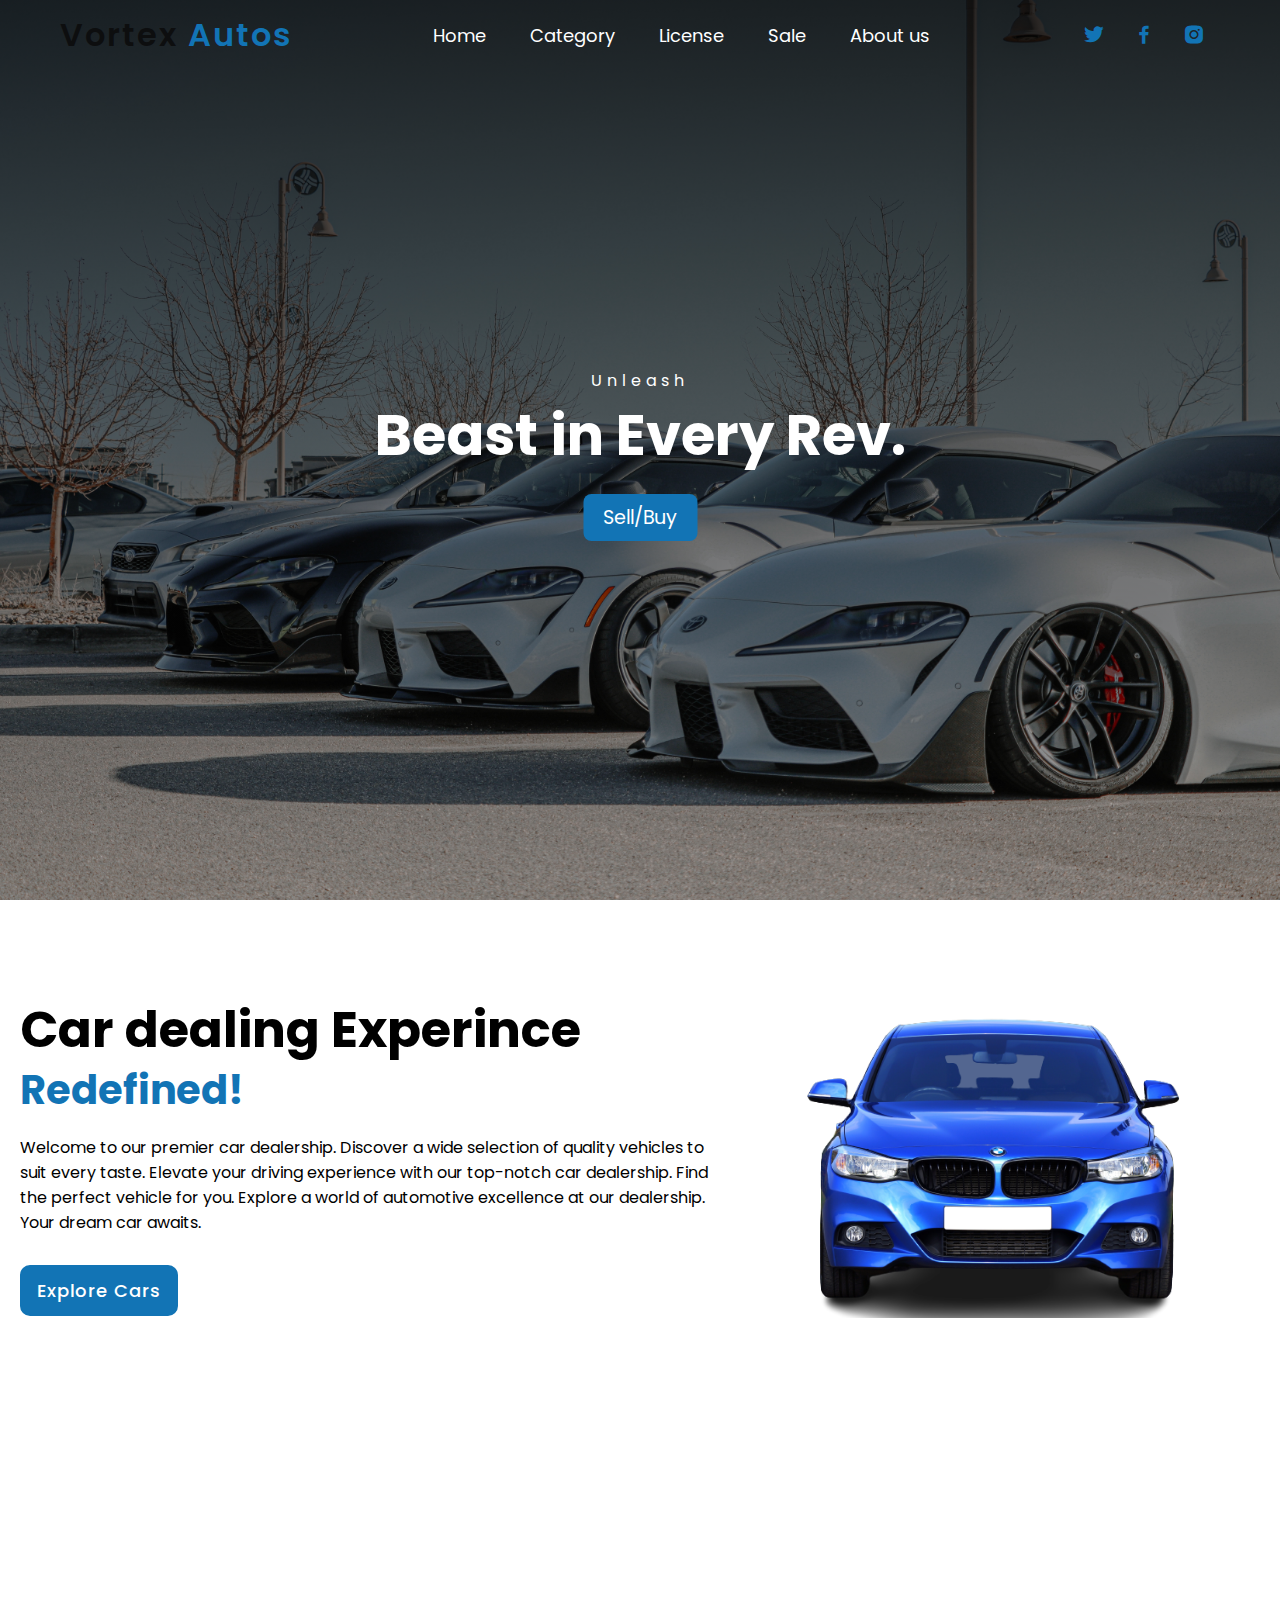
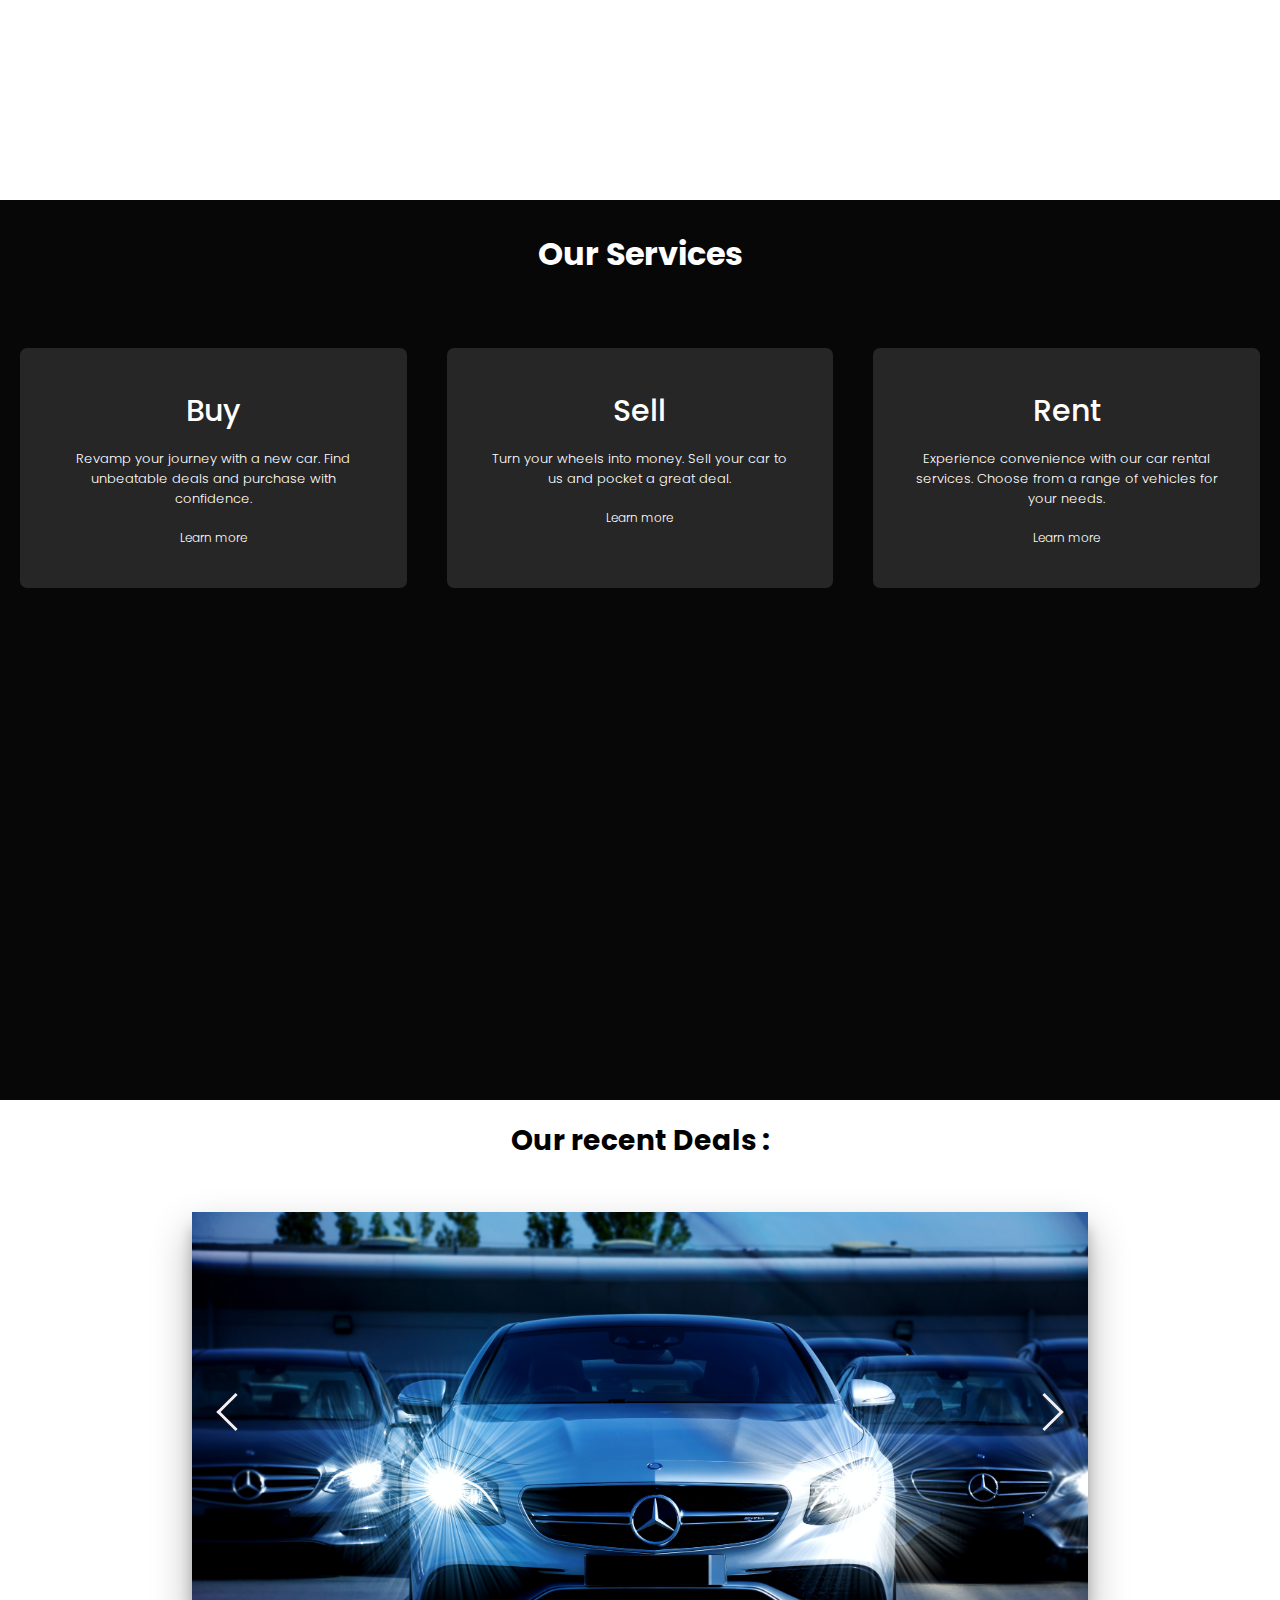
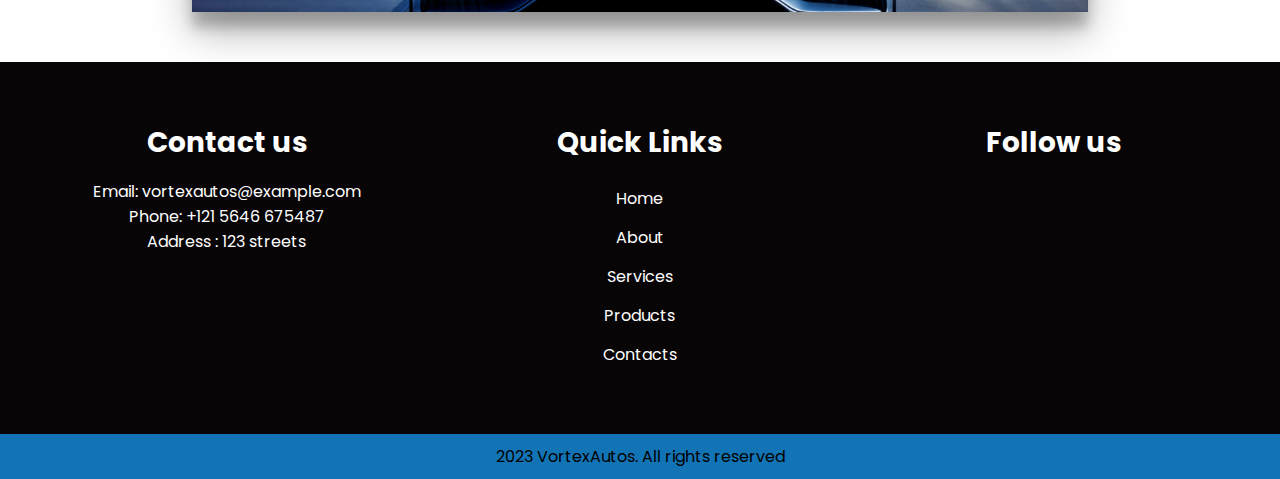
<file: codsoft_task1/index.html>
<!DOCTYPE html>
<html lang="en">
<head>
    <meta charset="UTF-8">
    <meta name="viewport" content="width=device-width, initial-scale=1.0">
    <title>Landing page</title>
    <link rel="stylesheet" href="style.css">
    <link href='https://unpkg.com/boxicons@2.1.4/css/boxicons.min.css' rel='stylesheet'>
    <link rel="stylesheet" href="https://cdnjs.cloudflare.com/ajax/libs/font-awesome/6.4.2/css/all.min.css" integrity="sha512-z3gLpd7yknf1YoNbCzqRKc4qyor8gaKU1qmn+CShxbuBusANI9QpRohGBreCFkKxLhei6S9CQXFEbbKuqLg0DA==" crossorigin="anonymous" referrerpolicy="no-referrer" />
</head>
<body>
    <header>
        <nav>
            <div class="logo">
                Vortex <span>Autos</span>
            </div>
            <div class="menu">
                <a href="#">Home</a>
                <a href="#">Category</a>
                <a href="#">License</a>
                <a href="#">Sale</a>
                <a href="#">About us</a>
                
            </div>
            <div class="social">
                <a href="#"><i class='bx bxl-twitter'></i></a>
                <a href="#"><i class='bx bxl-facebook'></i></a>
                <a href="#"><i class='bx bxl-instagram-alt'></i></a>

            </div>
        </nav>
    
  
        
        <section class="heading">
            <span>Unleash</span>
            <h1> Beast in Every Rev.</h1>
            <br>
            <a href="#">Sell/Buy</a>
        </section>
    </header>
    <section class="home">
        <div class="home-left">
            <h2>Car dealing Experince</h2>
            <h3> Redefined!</h3>
            <p>Welcome to our premier car dealership. Discover a wide selection of quality vehicles to suit every taste.
                Elevate your driving experience with our top-notch car dealership. Find the perfect vehicle for you.
                Explore a world of automotive excellence at our dealership. Your dream car awaits.
                </p>
            <a href="#" class="btn">Explore Cars</a>

        </div>
        <div class="home-right">
            <img src="./pic/right-car.png" alt="car">
        </div>
      
    </section>
    <!---------------services-->

    <div id="services">
        <div class="our services">
            <h1 class="sub-title">Our Services</h1>
            <div class="services-list">
                <div>
                   
                   
                    <h2>Buy</h2>
                    <p>Revamp your journey with a new car. Find unbeatable deals and purchase with confidence.</p>
                    <a href="#">Learn more</a>
                    
                </div>
                <div>
                   
                    <h2>Sell</h2>
                    <p>Turn your wheels into money. Sell your car to us and pocket a great deal.</p>
                    <a href="#">Learn more</a>
                </div><div>
                    
                    <h2>Rent</h2>
                    <p>Experience convenience with our car rental services. Choose from a range of vehicles for your needs.</p>
                    <a href="#">Learn more</a>
                </div>
            </div>
        </div>
    </div>

    <!------------crousel-------->

   <section class="crousel">
    <div class="feature">
        <h3>Our recent Deals :</h3>
    </div>
    <div class="crousel-wrapper">
        <span id="item-1"></span>
        <span id="item-2"></span>
        <span id="item-3"></span>
        <div class="crousel-item item-1">
            <a href="#item-3" class="arrow-prev arrow"></a>
            <a href="#item-2" class="arrow-next arrow"></a>
        </div>
        <div class="crousel-item item-2">
            <a href="#item-1" class="arrow-prev arrow"></a>
            <a href="#item-3" class="arrow-next arrow"></a>
        </div> 
        <div class="crousel-item item-3">
            <a href="#item-2" class="arrow-prev arrow"></a>
            <a href="#item-1" class="arrow-next arrow"></a>
        </div>
    </div>

   </section>

   <footer>
    <div class="container">
        <div class="footer-container">
            <h3>Contact us</h3>
            <p>Email: vortexautos@example.com</p>
            <p>Phone: +121 5646 675487</p>
            <p>Address : 123 streets</p>
        </div>
        <div class="footer-content">
            <h3>Quick Links</h3>
            <ul class="list">
                <li><a href="#">Home</a></li>
                <li><a href="#">About</a></li>
                <li><a href="#">Services</a></li>
                <li><a href="#">Products</a></li>
                <li><a href="#">Contacts</a></li>
            </ul>
        </div>
        <div class="social-icons">
            <h3>Follow us</h3>
            <li><a href="#"><i class="fa-brands fa-facebook"></i></a></li>
            <li><a href="#"><i class="fa-brands fa-twitter" style="color: #1a8ae0;"></i></a></li>
            <li><a href="#"><i class="fa-brands fa-instagram" style="color: #d251ba;"></i></a></li>
            <li><a href="#"><i class="fa-brands fa-linkedin" style="color: #153061;"></i></a></li>
        </div>
    </div>
    <div class="bottom-bar">
        <p><i class="fa-regular fa-copyright"></i>2023 VortexAutos. All rights reserved</p>
    </div>
   </footer>
    

   
   
   
</body>
</html>
</file>
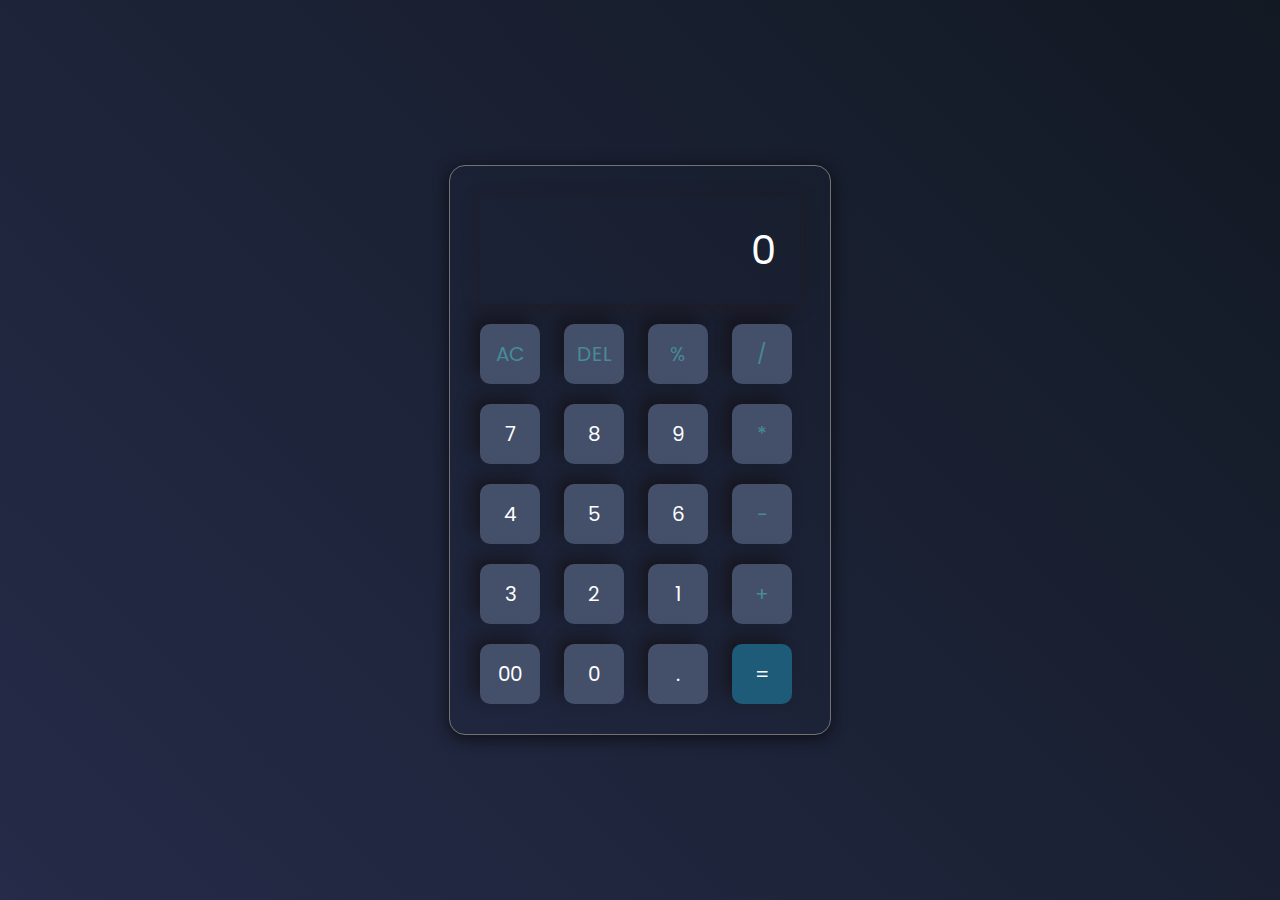
<file: codsoft_task3/index.html>
<!DOCTYPE html>
<html lang="en">
<head>
    <meta charset="UTF-8">
    <meta name="viewport" content="width=device-width, initial-scale=1.0">
    <title>calculator</title>
    <link rel="stylesheet" href="style.css">
</head>
<body>
    <div class="calculator">
        <input type="text" id="inputbox" placeholder="0">
        <div>
            <button class="operator">AC</button>
            <button class="operator">DEL</button>
            <button  class="operator">%</button>
            <button  class="operator">/</button>
        </div>
        <div>
            <button>7</button>
            <button>8</button>
            <button>9</button>
            <button  class="operator">*</button>
        </div>
        <div>
            <button>4</button>
            <button>5</button>
            <button>6</button>
            <button  class="operator">-</button>
        </div>
        <div>
            <button>3</button>
            <button>2</button>
            <button>1</button>
            <button class="operator">+</button>
        </div>
        <div>
            <button>00</button>
            <button>0</button>
            <button>.</button>
            <button class="equal-btn">=</button>
        </div>
    </div>
    <script src="script.js"></script>
</body>
</html>
</file>
<file: codsoft_task1/style.css>
@import url('https://fonts.googleapis.com/css2?family=Libre+Baskerville&family=Poppins:wght@400;500&display=swap');

*{
    padding: 0; margin: 0; box-sizing: border-box;
    font-family: 'Poppins', sans-serif;
}
header{
    width: 100%;
    height: 100vh;
    background: linear-gradient(rgba(0,0,0,0.8),rgba(0,0,0,0.2)) ,  url(./pic/pexels-jacob-moore-11546093.jpg);
    background-size: cover;
    font-family: sans-serif;
   
}
nav{
    width: 100%;
    height: 70px;
    
   
    color:white;
    display: flex;
    justify-content: space-around;
    align-items: center;

}

.logo{
    font-weight: 600;
    font-size: 2rem;
    letter-spacing: 2px;
    color: #0d0e0f;
   
}
.logo span{
    color:#1274b5 ;
}

.menu a{
  
  
    text-decoration: none;
    color: white;
    padding: 10px 20px;
    font-size: 18px;
    position: relative;

}
.menu a:before{
    content: '';
    position: absolute;
    top: 0;
    left: 0;
    width: 0%;
    height: 100%;
    border-bottom: 2px solid #1274b5;
    
  
}
.menu a:hover:before{
    width: 90%;
    
}
.social{
width: 150px;
    height: 50px;
    display: flex;
    justify-content: space-between;}

.social a{
    display: inline-flex;
    width: 50px;
    height: 50px;
    text-decoration: none;
    background: transparent;
    padding: 10px 10px;
    align-items: center;
    border: 2px solid transparent;
  
    transition: .5s;

}
.social a:hover{
    
    border-color: #1274b5;
    border-radius: 50%;
}
.social a i{
    font-size: 24px;
    color: #1274b5;
   
}

.heading{
    max-width: 650px;
    position: absolute;
    top: 50%;
    left: 50%;
    transform: translate(-50%,-50%);
    text-align: center;
    color: white;
}
.heading span{
    letter-spacing: 5px;
}
.heading h1{
    font-size: 3.5rem;
}
.heading a{
    text-decoration: none;
    background: #1274b5;
    color: white;
    padding: 10px 20px;
    font-size: 1.2rem;
    border-radius: 8px;
    transition: 0.4s;
}
.heading a:hover{
    background: transparent;
    border: 1px solid #1274b5 ;
    color: #1274b5;

}
.home{
    
    width: 100%;
    height: 100vh;
    display: flex;
    justify-content: space-between;
    align-items: flex-start;
    flex-wrap: wrap;
  
    padding: 100px 0px 0% 20px;

}
.home-left{

   flex-basis: 55%;
   
}
.home-right{
    flex-basis: 45%;
}
.home-left h2{
    font-size: 50px;
    line-height: 1.2;
}
.home-left h3{
    font-size: 40px;
    color: #1274b5;
    text-align: left;
}
.home-left p{
    font-size: 16px;
    margin: 15px 0px 30px;
}
.home-right img{
    width: 100%;
}
.btn{
   display: inline-block;
   padding: 10px 15px;
    background:  #1274b5;;
    border: 2px solid  #1274b5; ;
    border-radius: 10px;
    color: white;
    text-decoration: none;
    font-size: 18px;
    letter-spacing: 1px;
    font-weight: 500;
    transition: .5s;
}
.btn:hover{
    background: transparent;
    color: #1274b5;
}
/*   services   */

#services{
    padding: 30px 0;
    color: white;
    background: #070707;
    font-family: 'Poppins', sans-serif;
    text-align: center;
    height: 100vh;

}
.services-list{
    
    display: grid;
    grid-template-columns: 1fr 1fr 1fr;
    gap: 40px;
    margin-top: 70px;
    padding: 0% 20px;
}
.services-list div{
    background: #262626;
    color: white;
    padding: 40px;
    font-size: 13px;
    font-weight: 300;
    border-radius: 7px;
    transition: 0.5s;
}
.services-list i{
    font-size: 30px;
    margin-bottom: 30px;
    text-align: center;
}
.services-list h2{
    font-size: 30px;
    font-weight: 500;
    margin-bottom: 15px;
}
.services-list div a{
    text-decoration: none;
    color: white;
    font-size: 12px;
    margin-top: 20px;
    display: inline-block;
}
.services-list div:hover{
    background: #1B6B93;
    transform: translateY(-10px);
}
/*  crousel  */
.feature{
    margin: 20px;
    text-align: center;
    font-size: 1.8rem;
    
}

.crousel-wrapper{
    height: 400px;
    position: relative;
    width: 70%;
    display: block;
    margin: 50px auto;
 
    
    box-shadow: rgba(0, 0, 0, 0.3) 0px 19px 38px, rgba(0, 0, 0, 0.22) 0px 15px 12px;

}
.crousel-item{
    position: absolute;
    top: 0;
    bottom: 0;
    left: 0;
    right: 0;
    padding: 25px 50px;
    opacity: 0;
    transition: all 0.5s ease-in-out;
    max-width: 100%;
    
}
.arrow{
    border:  2px solid rgb(245, 239, 239);
    border-width: 0 3px 3px 0;
    display: inline-block;
    padding: 12px;


}
.arrow-prev{
    left: 30px;
    position: absolute;
    top: 50%;
    transform: translateY(-50%) rotate(135deg);

}
.arrow-next{
    right: 30px;
    position: absolute;
    top: 50%;
    transform: translateY(-50%) rotate(-45deg);

}
[id^= "item"]{
    display: none;
}
.item-1{
    z-index: 2;
    opacity: 1;
    background: url(./pic/img1.jpg);
    background-size: cover;
}
.item-2{
    
    background: url(./pic/img2.jpg);
    background-size: cover;
}.item-3{
  
    background: url(./pic/img3.jpg);
    background-size: cover;
}
*:target ~ .item-1{
    opacity: 0;
}
#item-1:target ~ .item-1{
    opacity: 1;
}
#item-2:target ~ .item-2, #item-3:target ~ .item-3{
    z-index: 3;
    opacity: 1;
}

/*   footer  */


footer{
    background: #070505;
    padding-top: 50px;
}
.container{
    font-size: 16px;
    width: 100%;
    margin: auto;
    display: grid;
    grid-template-columns: 1fr 1fr 1fr;
    padding: 10px 20px;
    color: white;
    
   

}

h3{
    font-size: 28px;
    margin-bottom: 15px;
    text-align: center;
}
.footer-container{
    text-align: center;
}
.footer-content p{
    width: 190px;
    margin: auto;
    padding: 7px;
}
.footer-content ul{
    text-align: center;
}
.list{
    padding: 0;

}
.list li{
    width: auto;
    text-align: center;
    list-style-type: none;
    padding: 7px;
    position: relative;
}
.list li::before{
    content: '';
    position: absolute;
    transform: translate(-50%,-50%);
    left: 50%;
    top: 100%;
    width: 0;
    height: 2px;
    background: #1B6B93;
    transition-duration: .5s;
}
.list li:hover::before{
    width: 70px;

}
.social-icons{
    text-align: center;
    padding: 0;
}
.social-icons li{
    display: inline-block;
    text-align: center;
    padding: 5px;
}
.social-icons i{
    font-size: 25px;
}
a{
    text-decoration: none;
    color: white;
}
a:hover{
    color: #1274b5;
}
.bottom-bar{
    background: #1274b5;
    text-align: center;
    padding: 10px 0;
    margin-top: 50px;
}
</file>
<file: codsoft_task3/style.css>
@import url('https://fonts.googleapis.com/css2?family=Libre+Baskerville&family=Poppins:wght@500&display=swap');

*{
    margin: 0;
    padding: 0;
    box-sizing: border-box;
    font-family: 'Poppins', sans-serif;
}
body{
    width: 100%;
    height: 100vh;
    display: flex;
    justify-content: center;
    align-items: center;
    background: linear-gradient(45deg, #252B48, #121923);

}
.calculator{
    border: 1px solid #717377;
    padding: 20px;
    border-radius: 16px;
    background: transparent;
    box-shadow: 0px 3px 15px rgba(11, 11, 15, 0.892);

}
input{
    width: 320px;
    border: none;
    padding: 24px;
    margin: 10px;
    background: transparent;
    box-shadow: 0px 3px 15px rgba(39, 25, 25, 0.475);
    font-size: 40px;
    text-align: right;
    cursor: pointer;
    color: #ffffff;
}
input::placeholder{
    color: #ffffff;
}
button{
    border: none;
    width: 60px;
    height: 60px;
    margin: 10px;
    border-radius: 10px;
    background: #445069;
    color: #ffffff;
    font-size: 20px;
    box-shadow: -8px -8px 15px rgba(18, 12, 12, 0.527);
    cursor: pointer;
}
.equal-btn{
    background-color: #1D5B79;
}
.operator{
    color: #468B97;
}
</file>
